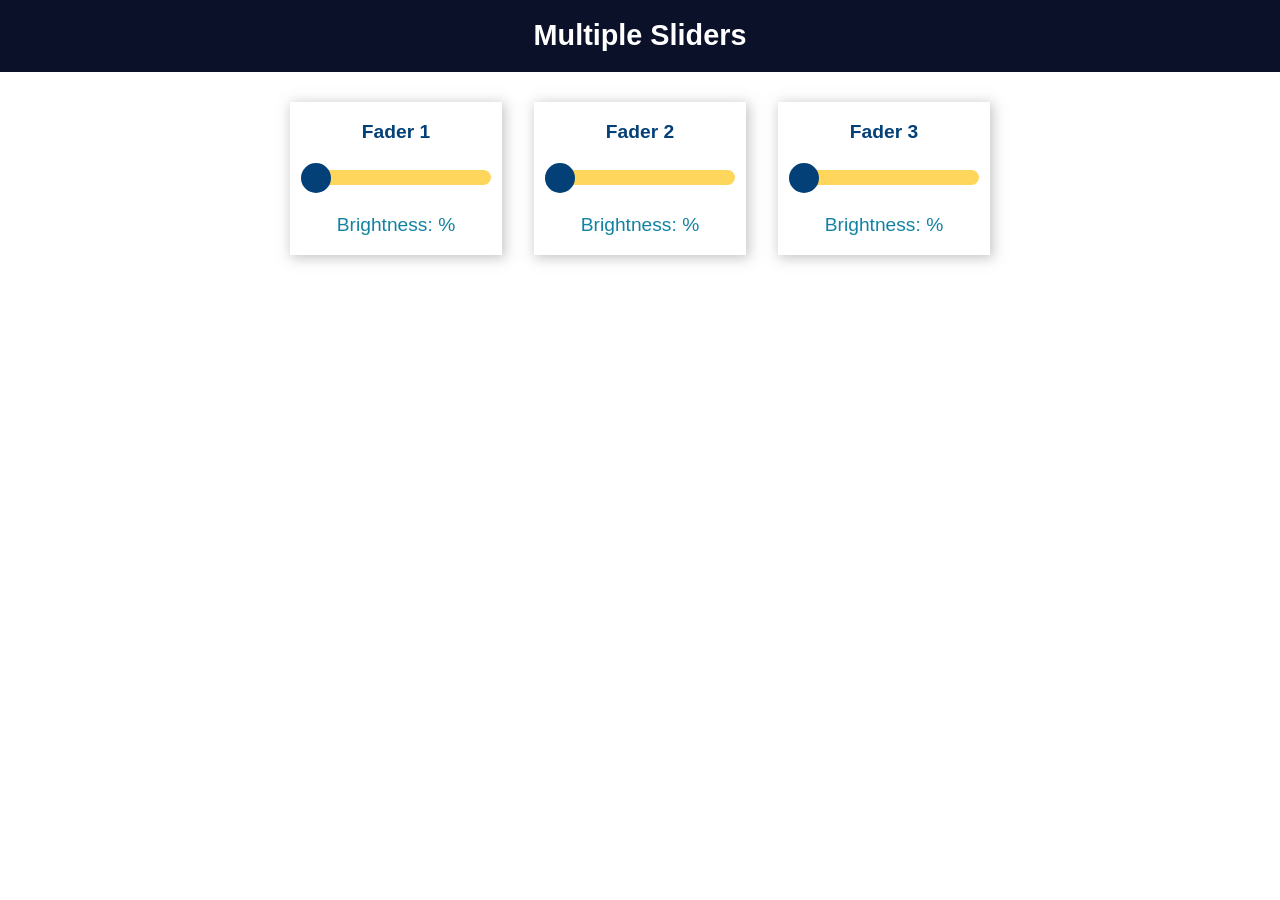
<file: LAB12/ESP_led_sliders/data/index.html>
<!-- Complete project details: https://randomnerdtutorials.com/esp8266-nodemcu-web-server-websocket-sliders/ -->

<!DOCTYPE html>
<html>
<head>
    <title>ESP IOT DASHBOARD</title>
    <meta name="viewport" content="width=device-width, initial-scale=1">
    <link rel="icon" type="image/png" href="favicon.png">
    <link rel="stylesheet" type="text/css" href="style.css">
</head>
<body>
    <div class="topnav">
        <h1>Multiple Sliders</h1>
    </div>
    <div class="content">
        <div class="card-grid">
            <div class="card">
                <p class="card-title">Fader 1</p>
                <p class="switch">
                    <input type="range" onchange="updateSliderPWM(this)" id="slider1" min="0" max="100" step="1" value ="0" class="slider">
                </p>
                <p class="state">Brightness: <span id="sliderValue1"></span> &percnt;</p>
            </div>
            <div class="card">
                <p class="card-title"> Fader 2</p>
                <p class="switch">
                    <input type="range" onchange="updateSliderPWM(this)" id="slider2" min="0" max="100" step="1" value ="0" class="slider">
                </p>
                <p class="state">Brightness: <span id="sliderValue2"></span> &percnt;</p>
            </div>
            <div class="card">
                <p class="card-title"> Fader 3</p>
                <p class="switch">
                    <input type="range" onchange="updateSliderPWM(this)" id="slider3" min="0" max="100" step="1" value ="0" class="slider">
                </p>
                <p class="state">Brightness: <span id="sliderValue3"></span> &percnt;</p>
            </div>
        </div>
    </div>
    <script src="script.js"></script>
</body>
</html>
</file>
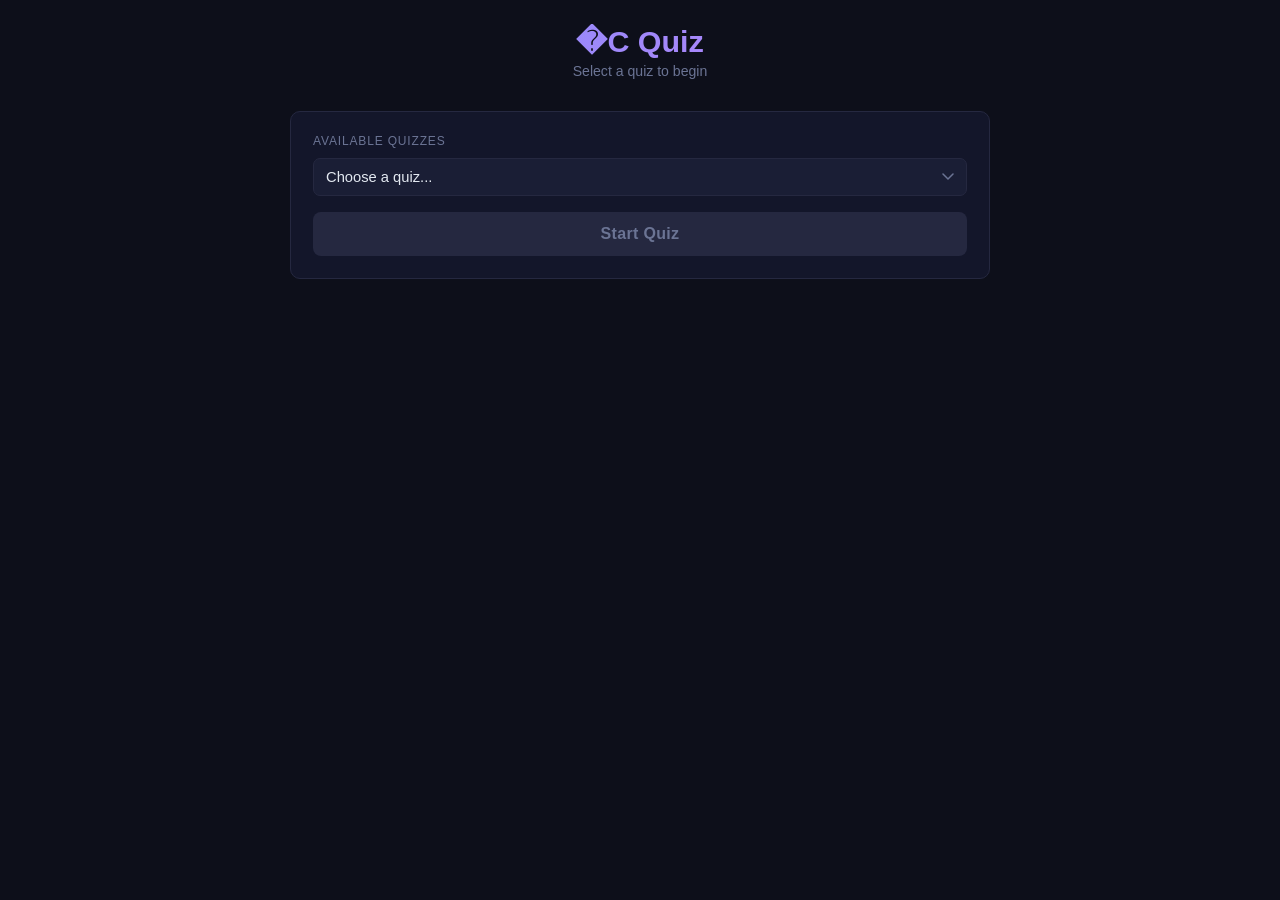
<file: test prep/preparation.html>
<!DOCTYPE html>
<html lang="en">
<head>
    <meta charset="UTF-8">
    <meta name="viewport" content="width=device-width, initial-scale=1.0">
    <title>μC Quiz</title>
    <style>
        :root {
            --bg: #0d0f1a;
            --surface: #13162a;
            --surface2: #1a1e35;
            --border: #252840;
            --text: #e2e8f0;
            --muted: #6b7494;
            --accent: #6366f1;
            --accent2: #818cf8;
            --green: #22c55e;
            --red: #ef4444;
            --green-bg: #052e16;
            --red-bg: #2d0808;
            --yellow: #f59e0b;
            --r: 10px;
        }
        * { box-sizing: border-box; margin: 0; padding: 0; }
        body {
            background: var(--bg);
            color: var(--text);
            font-family: -apple-system, BlinkMacSystemFont, 'Segoe UI', sans-serif;
            min-height: 100vh;
            display: flex;
            justify-content: center;
            padding: 24px 16px;
        }
        .wrap { width: 100%; max-width: 700px; }

        /* ── typography ── */
        h1 {
            font-size: 1.9rem;
            font-weight: 800;
            text-align: center;
            background: linear-gradient(135deg, var(--accent2), #c084fc);
            -webkit-background-clip: text;
            -webkit-text-fill-color: transparent;
            background-clip: text;
            margin-bottom: 4px;
        }
        .tagline { text-align: center; color: var(--muted); font-size: .88rem; margin-bottom: 32px; }

        /* ── card ── */
        .card {
            background: var(--surface);
            border: 1px solid var(--border);
            border-radius: var(--r);
            padding: 22px;
            margin-bottom: 14px;
        }
        .card-label {
            font-size: .75rem;
            text-transform: uppercase;
            letter-spacing: .07em;
            color: var(--muted);
            margin-bottom: 10px;
        }

        /* ── segment ── */
        .seg { display: flex; gap: 6px; }
        .seg-btn {
            flex: 1;
            padding: 9px 14px;
            border: 1px solid var(--border);
            border-radius: 7px;
            background: transparent;
            color: var(--muted);
            cursor: pointer;
            font-size: .88rem;
            transition: all .15s;
            text-align: center;
        }
        .seg-btn.on { background: var(--accent); border-color: var(--accent); color: #fff; font-weight: 600; }
        .seg-btn:hover:not(.on) { border-color: var(--accent2); color: var(--text); }

        /* ── select ── */
        select {
            width: 100%;
            padding: 10px 12px;
            background: var(--surface2);
            border: 1px solid var(--border);
            border-radius: 7px;
            color: var(--text);
            font-size: .92rem;
            cursor: pointer;
            appearance: none;
            background-image: url("data:image/svg+xml,%3Csvg xmlns='http://www.w3.org/2000/svg' width='12' height='8' viewBox='0 0 12 8'%3E%3Cpath d='M1 1l5 5 5-5' stroke='%236b7494' stroke-width='1.5' fill='none' stroke-linecap='round'/%3E%3C/svg%3E");
            background-repeat: no-repeat;
            background-position: right 12px center;
            padding-right: 32px;
        }
        select:focus { outline: none; border-color: var(--accent); }

        /* ── toggles ── */
        .toggle-row { display: flex; gap: 20px; flex-wrap: wrap; margin-top: 14px; }
        .tog {
            display: flex;
            align-items: center;
            gap: 8px;
            cursor: pointer;
            font-size: .88rem;
            color: var(--muted);
            user-select: none;
        }
        .tog input[type=checkbox] { display: none; }
        .tog-track {
            width: 36px; height: 20px;
            background: var(--border);
            border-radius: 10px;
            position: relative;
            transition: background .2s;
            flex-shrink: 0;
        }
        .tog-track::after {
            content: '';
            position: absolute;
            width: 14px; height: 14px;
            background: var(--muted);
            border-radius: 50%;
            top: 3px; left: 3px;
            transition: all .2s;
        }
        .tog input:checked + .tog-track { background: var(--accent); }
        .tog input:checked + .tog-track::after { left: 19px; background: #fff; }
        .tog:hover { color: var(--text); }

        /* ── primary btn ── */
        .btn {
            width: 100%;
            padding: 13px;
            background: var(--accent);
            border: none;
            border-radius: 8px;
            color: #fff;
            font-size: 1rem;
            font-weight: 700;
            cursor: pointer;
            letter-spacing: .02em;
            transition: background .15s, transform .1s;
            margin-top: 4px;
        }
        .btn:hover { background: var(--accent2); }
        .btn:active { transform: scale(.98); }
        .btn.secondary {
            background: transparent;
            border: 1px solid var(--accent);
            color: var(--accent);
        }
        .btn.secondary:hover { background: var(--accent); color: #fff; }
        .btn.ghost {
            background: var(--surface2);
            border: 1px solid var(--border);
            color: var(--text);
        }
        .btn.ghost:hover { border-color: var(--accent2); }
        .btn:disabled { background: var(--border); color: var(--muted); cursor: default; transform: none; }

        /* ── progress ── */
        .progress-header {
            display: flex;
            justify-content: space-between;
            align-items: center;
            margin-bottom: 8px;
        }
        .prog-text { font-size: .85rem; color: var(--muted); }
        .score-chip {
            background: var(--surface2);
            border: 1px solid var(--border);
            border-radius: 20px;
            padding: 3px 11px;
            font-size: .82rem;
            color: var(--muted);
        }
        .score-chip .hi { color: var(--green); font-weight: 700; }
        .prog-bar {
            height: 5px;
            background: var(--surface2);
            border-radius: 3px;
            margin-bottom: 22px;
            overflow: hidden;
        }
        .prog-fill {
            height: 100%;
            background: linear-gradient(90deg, var(--accent), var(--accent2));
            border-radius: 3px;
            transition: width .4s ease;
        }

        /* ── question ── */
        .q-meta { font-size: .78rem; color: var(--muted); margin-bottom: 8px; }
        .q-text {
            font-size: 1.05rem;
            font-weight: 600;
            line-height: 1.55;
            margin-bottom: 6px;
        }
        .q-hint {
            font-size: .8rem;
            color: var(--accent2);
            font-style: italic;
            margin-bottom: 16px;
        }

        /* ── options ── */
        .opts { display: flex; flex-direction: column; gap: 9px; margin-bottom: 18px; }
        .opt {
            display: flex;
            align-items: flex-start;
            gap: 10px;
            padding: 13px 15px;
            background: var(--surface2);
            border: 1.5px solid var(--border);
            border-radius: 8px;
            cursor: pointer;
            font-size: .92rem;
            line-height: 1.45;
            transition: all .15s;
            text-align: left;
            color: var(--text);
            width: 100%;
        }
        .opt:hover:not(:disabled) { border-color: var(--accent); background: #1c1f3a; }
        .opt.sel { border-color: var(--accent); background: #1c1f3a; }
        .opt.correct { border-color: var(--green); background: var(--green-bg); color: var(--green); }
        .opt.wrong { border-color: var(--red); background: var(--red-bg); color: #fca5a5; }
        .opt.missed { border-color: var(--yellow); background: #2d1f00; color: var(--yellow); }
        .opt:disabled { cursor: default; }
        .opt-key {
            flex-shrink: 0;
            font-size: .75rem;
            font-weight: 700;
            background: var(--border);
            color: var(--muted);
            border-radius: 5px;
            padding: 2px 6px;
            min-width: 22px;
            text-align: center;
            margin-top: 1px;
        }
        .opt.sel .opt-key { background: var(--accent); color: #fff; }
        .opt.correct .opt-key { background: var(--green); color: #fff; }
        .opt.wrong .opt-key { background: var(--red); color: #fff; }
        .opt.missed .opt-key { background: var(--yellow); color: #000; }

        /* ── feedback ── */
        .feedback {
            padding: 11px 15px;
            border-radius: 8px;
            font-size: .88rem;
            font-weight: 500;
            margin-bottom: 16px;
            display: none;
        }
        .feedback.show { display: block; }
        .feedback.ok { background: var(--green-bg); border: 1px solid var(--green); color: var(--green); }
        .feedback.bad { background: var(--red-bg); border: 1px solid var(--red); color: #fca5a5; }

        /* ── action row ── */
        .actions { display: flex; gap: 10px; }
        .actions .btn { margin-top: 0; }

        /* ── results ── */
        .result-hero { text-align: center; padding: 28px 20px; }
        .result-pct {
            font-size: 5rem;
            font-weight: 900;
            line-height: 1;
        }
        .result-pct.great { background: linear-gradient(135deg, var(--green), #86efac); -webkit-background-clip: text; -webkit-text-fill-color: transparent; background-clip: text; }
        .result-pct.ok { background: linear-gradient(135deg, var(--yellow), #fde68a); -webkit-background-clip: text; -webkit-text-fill-color: transparent; background-clip: text; }
        .result-pct.bad { background: linear-gradient(135deg, var(--red), #fca5a5); -webkit-background-clip: text; -webkit-text-fill-color: transparent; background-clip: text; }
        .result-sub { color: var(--muted); margin-top: 6px; font-size: .9rem; }
        .result-sub strong { color: var(--text); }

        .review-item {
            padding: 13px 15px;
            border-radius: 8px;
            border: 1px solid var(--border);
            font-size: .87rem;
            margin-bottom: 9px;
        }
        .review-item.ok { border-color: #166534; background: var(--green-bg); }
        .review-item.bad { border-color: #7f1d1d; background: var(--red-bg); }
        .review-q { font-weight: 600; margin-bottom: 5px; line-height: 1.4; }
        .review-detail { color: var(--muted); font-size: .82rem; line-height: 1.5; }
        .review-detail .correct-ans { color: var(--green); }
        .review-detail .wrong-ans { color: var(--red); text-decoration: line-through; }
        .result-actions { display: flex; flex-direction: column; gap: 8px; margin-top: 6px; }

        /* ── keyboard hint ── */
        .kbd-hints {
            text-align: center;
            color: var(--muted);
            font-size: .75rem;
            margin-top: 10px;
        }
        .kbd-hints kbd {
            background: var(--surface2);
            border: 1px solid var(--border);
            border-radius: 4px;
            padding: 1px 5px;
            font-size: .72rem;
            font-family: monospace;
        }

        /* ── stat pills ── */
        .stats-row { display: flex; gap: 10px; justify-content: center; margin: 16px 0; flex-wrap: wrap; }
        .stat-pill {
            padding: 6px 14px;
            border-radius: 20px;
            font-size: .82rem;
            font-weight: 600;
        }
        .stat-pill.g { background: var(--green-bg); border: 1px solid var(--green); color: var(--green); }
        .stat-pill.r { background: var(--red-bg); border: 1px solid var(--red); color: #fca5a5; }
        .stat-pill.t { background: var(--surface2); border: 1px solid var(--border); color: var(--muted); }

        /* ── raw mode study card ── */
        .study-info {
            font-size: .8rem;
            color: var(--muted);
            text-align: center;
            margin-bottom: 14px;
            padding: 8px;
            background: var(--surface2);
            border-radius: 7px;
            border: 1px solid var(--border);
        }

        /* ── divider ── */
        .divider { height: 1px; background: var(--border); margin: 14px 0; }

        /* ── quiz chips ── */
        .chip-grid { display: flex; flex-wrap: wrap; gap: 8px; margin-bottom: 4px; }
        .qchip {
            padding: 8px 12px;
            border: 1.5px solid var(--border);
            border-radius: 8px;
            background: transparent;
            color: var(--muted);
            cursor: pointer;
            font-size: .82rem;
            font-weight: 600;
            transition: all .15s;
            display: flex;
            flex-direction: column;
            align-items: center;
            gap: 3px;
            min-width: 62px;
        }
        .qchip:hover:not(.active) { border-color: var(--accent2); color: var(--text); }
        .qchip.active { border-color: var(--accent); background: #1c1f3a; color: var(--text); }
        .qchip.done-great { border-color: var(--green); }
        .qchip.done-great.active { background: #072015; }
        .qchip.done-ok { border-color: var(--yellow); }
        .qchip.done-ok.active { background: #1e1500; }
        .qchip.done-bad { border-color: var(--red); }
        .qchip.done-bad.active { background: #1e0808; }
        .qchip-label { font-size: .78rem; font-weight: 700; }
        .qchip-score { font-size: .68rem; color: var(--muted); }
        .qchip.done-great .qchip-score { color: var(--green); }
        .qchip.done-ok .qchip-score { color: var(--yellow); }
        .qchip.done-bad .qchip-score { color: #fca5a5; }
        .qchip-badge { font-size: .7rem; }
        .chip-reset {
            font-size: .7rem;
            color: var(--muted);
            line-height: 1;
            padding: 1px 3px;
            border-radius: 3px;
            margin-top: 1px;
        }
        .chip-reset:hover { color: var(--red); background: var(--red-bg); }
    </style>
</head>
<body>
<div class="wrap" id="app"></div>
<script>
const QUIZZES = [
  {
    "quiz": 2,
    "questions": [
      {
        "question": "For real time operation it is necessary to",
        "options": [
          "have a processor running as fast as possible at a high clock",
          "to have control over what tasks are running and to have short operations (RISC architecture)"
        ],
        "correct": ["to have control over what tasks are running and to have short operations (RISC architecture)"]
      },
      {
        "question": "The microcontroller stores the variables here:",
        "options": [
          "SRAM, this is fast but volatile (is lost when the power is turned off)",
          "Flash, it remains there even when the power is turned off"
        ],
        "correct": ["SRAM, this is fast but volatile (is lost when the power is turned off)"]
      },
      {
        "question": "A microcontroller controlling the airbag deployment in a car",
        "options": [
          "should have a short developement cycle with a fast mockup for the client",
          "should be operating in real time with no errors in operation"
        ],
        "correct": ["should be operating in real time with no errors in operation"]
      },
      {
        "question": "If I use a bootloader",
        "options": [
          "I lose a bit of flash space from the available program memory",
          "it will start the program written on the microcontroller every time the board is turned on"
        ],
        "correct": ["I lose a bit of flash space from the available program memory"]
      },
      {
        "question": "GPIO means:",
        "options": [
          "General Purpose Input and Output",
          "Generic Pin for In and Out operations"
        ],
        "correct": ["General Purpose Input and Output"]
      },
      {
        "question": "The Arduino concept is to",
        "options": [
          "have no peripheries and only connect what is needed as extra modularly with shields",
          "have all the peripherals the student might need ready and connected on the PCB"
        ],
        "correct": ["have no peripheries and only connect what is needed as extra modularly with shields"]
      },
      {
        "question": "The microcontroller stores the program here:",
        "options": [
          "SRAM, this is fast but volatile (is lost when the power is turned off)",
          "Flash, it remains there even when the power is turned off"
        ],
        "correct": ["Flash, it remains there even when the power is turned off"]
      },
      {
        "question": "General Purpose Computers",
        "options": [
          "were developed far after the microcontrollers were already in embedded systems everywhere",
          "were developed about the same time as the first microcontrollers"
        ],
        "correct": ["were developed about the same time as the first microcontrollers"]
      },
      {
        "question": "Far more of these are manufactured each year",
        "options": [
          "Microcontrollers",
          "General Purpose Computers"
        ],
        "correct": ["Microcontrollers"]
      },
      {
        "question": "Predictable latency means",
        "options": [
          "we know the delay accumulated already during the execution of the program",
          "we know the max clock cycles before something can get executed"
        ],
        "correct": ["we know the max clock cycles before something can get executed"]
      }
    ]
  },
  {
    "quiz": 3,
    "questions": [
      {
        "question": "Instead of pinMode(13,INPUT); I could have written",
        "options": [
          "pinMode(13,1);",
          "pinMode(13,0);"
        ],
        "correct": ["pinMode(13,0);"]
      },
      {
        "question": "The PORTB register:",
        "options": [
          "sets the direction of the individual PINs",
          "sets the value presented on the individual PINs"
        ],
        "correct": ["sets the value presented on the individual PINs"]
      },
      {
        "question": "When I connect a PIN through a switch to GND",
        "options": [
          "I can set the PIN to INPUT it will read coirrectly",
          "I have to set the PIN to INPUT_PULLUP to read coirrectly",
          "unless the switch is pushed there is no value presented to the PIN",
          "when I press it it is 0 when I do no press it is one"
        ],
        "correct": [
          "I have to set the PIN to INPUT_PULLUP to read coirrectly",
          "when I press it it is 0 when I do no press it is one"
        ]
      },
      {
        "question": "The inputs that Arduino UNO can use as an extrenal interrupt",
        "options": [
          "Digital Pins 2 and 3",
          "All digital pins"
        ],
        "correct": ["Digital Pins 2 and 3"]
      },
      {
        "question": "attachInterrupt(pin, ISR, mode), the ISR is:",
        "options": [
          "the name of the function it should jump to",
          "the interrupt vector that called this function"
        ],
        "correct": ["the name of the function it should jump to"]
      },
      {
        "question": "Instead of pinMode(13,OUTPUT); I could have written",
        "options": [
          "pinMode(13,1);",
          "pinMode(13,0);"
        ],
        "correct": ["pinMode(13,1);"]
      },
      {
        "question": "The DDR register:",
        "options": [
          "sets the direction of the individual PINs",
          "sets the value presented on the individual PINs"
        ],
        "correct": ["sets the direction of the individual PINs"]
      },
      {
        "question": "The inputs that Arduino UNO can sense on an extrenal interrupt",
        "options": [
          "HIGH, LOW, RISING, FALLING",
          "CHANGE, LOW, RISING, FALLING"
        ],
        "correct": ["CHANGE, LOW, RISING, FALLING"]
      },
      {
        "question": "ISR(vector): the vector means:",
        "options": [
          "the name of the function it should jump to",
          "the interrupt vector that called this function"
        ],
        "correct": ["the interrupt vector that called this function"]
      }
    ]
  },
  {
    "quiz": 4,
    "questions": [
      {
        "question": "I want to write 2 to the common anode LED 7 segment",
        "options": [
          "abcdefg. = 0b00100101",
          "abcdefg. = 0b11011010"
        ],
        "correct": ["abcdefg. = 0b00100101"]
      },
      {
        "question": "I want an event every 60 ms (16MHz, prescaler 8):",
        "options": [
          "number of steps is = 16,000,000/8/(1000/60)",
          "number of steps is = 16,000,000/8/60"
        ],
        "correct": ["number of steps is = 16,000,000/8/(1000/60)"]
      },
      {
        "question": "When an overflow event happens",
        "options": [
          "the flag is always set",
          "the interrupt always happens"
        ],
        "correct": ["the flag is always set"]
      },
      {
        "question": "I want the overflow to happen every 3035 steps",
        "options": [
          "TCNT1= 65535 - 62500;",
          "TCNT1= 62500;"
        ],
        "correct": ["TCNT1= 62500;"]
      },
      {
        "question": "The three events that can happen in a timer:",
        "options": [
          "Overflow, Reached 0, Reached TOP",
          "Overflow, Output Compare A, Output Compare B"
        ],
        "correct": ["Overflow, Output Compare A, Output Compare B"]
      },
      {
        "question": "I want to write 2 to the common cathode LED 7 segment",
        "options": [
          "abcdefg. = 0b00100101",
          "abcdefg. = 0b11011010"
        ],
        "correct": ["abcdefg. = 0b11011010"]
      },
      {
        "question": "An event to happen 6000 times/s (16MHz, prescaler 8):",
        "options": [
          "number of steps is = 16,000,000/8/(1000/60)",
          "number of steps is = 16,000,000/8/6000"
        ],
        "correct": ["number of steps is = 16,000,000/8/6000"]
      },
      {
        "question": "When an output compare event happens",
        "options": [
          "the flag is always set",
          "the interrupt always happens"
        ],
        "correct": ["the flag is always set"]
      },
      {
        "question": "I want the overflow to happen every 62500 steps",
        "options": [
          "TCNT1= 65535 - 62500;",
          "TCNT1= 62500;"
        ],
        "correct": ["TCNT1= 65535 - 62500;"]
      },
      {
        "question": "If an interrupt is called while inside an ISR() already",
        "options": [
          "the other interrupt will execute after this one is done",
          "the other interrupt will be lost it will not get called"
        ],
        "correct": ["the other interrupt will be lost it will not get called"]
      }
    ]
  },
  {
    "quiz": 5,
    "questions": [
      {
        "question": "Fast PWM mode counting",
        "options": [
          "Fast PWM counts from 0 to OCR then resets",
          "Fast PWM counts from 0 to OVF like Normal mode"
        ],
        "correct": ["Fast PWM counts from 0 to OVF like Normal mode"]
      },
      {
        "question": "I want to always count to max but have two iterrupts at a two different values:",
        "options": [
          "this is possible as there are two different OCR interrupts",
          "this is not possible there is only one OCR interrupt"
        ],
        "correct": ["this is possible as there are two different OCR interrupts"]
      },
      {
        "question": "When COM0A0..1 bit are set to clear",
        "options": [
          "OCR event clears, TOV event sets",
          "OCR event sets, TOV event clears"
        ],
        "correct": ["OCR event clears, TOV event sets"]
      },
      {
        "question": "Timer1 Capture event",
        "options": [
          "happens repeatedly when the timer reaches some value",
          "happens when some output pins show a change"
        ],
        "correct": ["happens when some output pins show a change"]
      },
      {
        "question": "CTC mode counting:",
        "options": [
          "CTC counts from 0 to OCR then resets",
          "CTC counts from OCR to OVF"
        ],
        "correct": ["CTC counts from 0 to OCR then resets"]
      },
      {
        "question": "I want to always count to max but have an iterrupt at a different value:",
        "options": [
          "this is possible with the OCR interrupt",
          "this is not possible OVF is at the max"
        ],
        "correct": ["this is possible with the OCR interrupt"]
      },
      {
        "question": "COM0A0..1 bit set",
        "options": [
          "what happens with the OCR output at compare (set, clear or toggle)",
          "which PIN is the OCR pin"
        ],
        "correct": ["what happens with the OCR output at compare (set, clear or toggle)"]
      },
      {
        "question": "FOC0A, FOC0B bits",
        "options": [
          "force an OCR event from software",
          "are flags set when OCR happens"
        ],
        "correct": ["force an OCR event from software"]
      },
      {
        "question": "Nobel Prize in Physics in 2014 was given for",
        "options": [
          "green LEDs",
          "red LEDs",
          "blue LEDs"
        ],
        "correct": ["blue LEDs"]
      }
    ]
  },
  {
    "quiz": 6,
    "questions": [
      {
        "question": "IR light:",
        "options": [
          "has shorter wavelength compared to visible light",
          "has lower frequency compared to visible light",
          "has longer wavelength compared to visible light",
          "has higher frequency compared to visible light"
        ],
        "correct": [
          "has longer wavelength compared to visible light",
          "has lower frequency compared to visible light"
        ]
      },
      {
        "question": "Modulated IR light: the signal that modulates",
        "options": [
          "changes the amplitude of the carrier (to 0 or 1)",
          "changes the frequency of the carrier like in FM radio"
        ],
        "correct": ["changes the amplitude of the carrier (to 0 or 1)"]
      },
      {
        "question": "RC5 protocol",
        "options": [
          "has the same length of pulses for 0 and 1",
          "has much longer dark pulse for 1 compared to 0"
        ],
        "correct": ["has the same length of pulses for 0 and 1"]
      },
      {
        "question": "UART is",
        "options": [
          "synchron and asymmetric",
          "asynchron and symmetric"
        ],
        "correct": ["asynchron and symmetric"]
      },
      {
        "question": "The three errors in UART are:",
        "options": [
          "RXC, TXC and UDRE",
          "DOR, FE, PE"
        ],
        "correct": ["DOR, FE, PE"]
      },
      {
        "question": "Modulated signals:",
        "options": [
          "have a fast carrier component that is modulated by the slow signal component",
          "have a slow carrier component that is modulated by the fast signal component"
        ],
        "correct": ["have a fast carrier component that is modulated by the slow signal component"]
      },
      {
        "question": "IR communication",
        "options": [
          "encodes the 0s and 1s in the frequency of the IR light",
          "encodes the 0s and 1s in the timing of the light and dark pulses"
        ],
        "correct": ["encodes the 0s and 1s in the timing of the light and dark pulses"]
      },
      {
        "question": "The three events in UART are:",
        "options": [
          "RXC, TXC and UDRE",
          "DOR, FE, PE"
        ],
        "correct": ["RXC, TXC and UDRE"]
      }
    ]
  },
  {
    "quiz": 7,
    "questions": [
      {
        "question": "1W is a protocol that is:",
        "options": [
          "asynchron and symmetric",
          "asynchron and asymmetric",
          "synchron and asymmetric"
        ],
        "correct": ["asynchron and asymmetric"]
      },
      {
        "question": "1W ROM address",
        "options": [
          "is a 7 bit code allowing for a maximum of 127 units on the line",
          "is a 64 bit unique code written into the device at the factory"
        ],
        "correct": ["is a 64 bit unique code written into the device at the factory"]
      },
      {
        "question": "1W communication",
        "options": [
          "always has 3 steps, reset, rom, ram - and none can be skipped",
          "after addressing it no longer needs the reset and the rom command"
        ],
        "correct": ["always has 3 steps, reset, rom, ram - and none can be skipped"]
      },
      {
        "question": "For 1W devices it is assumed",
        "options": [
          "that the Master has the more precise clock",
          "that the Slave has the more precise clock"
        ],
        "correct": ["that the Master has the more precise clock"]
      },
      {
        "question": "Search ROM needs",
        "options": [
          "64x2 read slots and 64 write slots",
          "to go through all possible addresses with brute force"
        ],
        "correct": ["64x2 read slots and 64 write slots"]
      },
      {
        "question": "!W data transmission happens in time slots",
        "options": [
          "always defined by the Master",
          "defined by the sender which is either the Master or teh slave"
        ],
        "correct": ["always defined by the Master"]
      },
      {
        "question": "Error checking in 1W is done",
        "options": [
          "by repeating the sent information with bits reversed",
          "by sending a CRC - a remainder of a polynomial division"
        ],
        "correct": ["by sending a CRC - a remainder of a polynomial division"]
      }
    ]
  },
  {
    "quiz": 8,
    "questions": [
      {
        "question": "TWI (I2C) is a protocol that is:",
        "options": [
          "synchron and asymmetric",
          "asynchron and asymmetric"
        ],
        "correct": ["synchron and asymmetric"]
      },
      {
        "question": "SLA address",
        "options": [
          "is a 7 bit code allowing for a maximum of 127 units on the line",
          "is a 64 bit unique code written into the device at the factory"
        ],
        "correct": ["is a 7 bit code allowing for a maximum of 127 units on the line"]
      },
      {
        "question": "SLA data transmission can happen",
        "options": [
          "from Master to Slave if it is a SLA+W",
          "only from Slave to Master",
          "from Slave to Master if it is a SLA+R",
          "only from Master to Slave"
        ],
        "correct": [
          "from Master to Slave if it is a SLA+W",
          "from Slave to Master if it is a SLA+R"
        ]
      },
      {
        "question": "If a TWI slave device needs to tell the Master an event happened",
        "options": [
          "it can initialize a transmission on the I2C bus",
          "it needs to have a separate PIN to tell the Master to ask about it"
        ],
        "correct": ["it needs to have a separate PIN to tell the Master to ask about it"]
      },
      {
        "question": "The ACK bit is",
        "options": [
          "always sent by the Master",
          "always sent by the receiver, this can be the Master or the Slave"
        ],
        "correct": ["always sent by the receiver, this can be the Master or the Slave"]
      },
      {
        "question": "A TWI device can",
        "options": [
          "initialize a transmission to the Master if an event happened",
          "only tell the Master the transmission is too fast by stretching the clock"
        ],
        "correct": ["only tell the Master the transmission is too fast by stretching the clock"]
      },
      {
        "question": "Error checking in TWI (I2C) is done",
        "options": [
          "by repeating the sent information with bits reversed",
          "by sending an ACK bit after transmission received"
        ],
        "correct": ["by sending an ACK bit after transmission received"]
      }
    ]
  },
  {
    "quiz": 9,
    "questions": [
      {
        "question": "SPI is a protocol that is:",
        "options": [
          "synchron and asymmetric",
          "asynchron and asymmetric"
        ],
        "correct": ["synchron and asymmetric"]
      },
      {
        "question": "SPI address",
        "options": [
          "is a 7 bit code allowing for a maximum of 127 units on the line",
          "is a 64 bit unique code written into the device at the factory",
          "there is no SPI address"
        ],
        "correct": ["there is no SPI address"]
      },
      {
        "question": "SPI data is stable",
        "options": [
          "when the CLK is LOW",
          "when the CLK is HIGH",
          "on one of the clock edges the other being the setup"
        ],
        "correct": ["on one of the clock edges the other being the setup"]
      },
      {
        "question": "An SPI device can",
        "options": [
          "tell the Master the transmission is too fast by stretching the clock",
          "initialize a transmission to the Master if an event happened",
          "not initialize any communication on the SPI lines"
        ],
        "correct": ["not initialize any communication on the SPI lines"]
      },
      {
        "question": "Error checking in SPI is done",
        "options": [
          "by repeating the sent information with bits reversed",
          "there is no mandatoy error checking in SPI",
          "by sending an ACK bit after transmission received"
        ],
        "correct": ["there is no mandatoy error checking in SPI"]
      }
    ]
  },
  {
    "quiz": 10,
    "questions": [
      {
        "question": "A usual speed that is used for sampling sound is:",
        "options": [
          "15 kSPS",
          "44.1 kSPS"
        ],
        "correct": ["44.1 kSPS"]
      },
      {
        "question": "analogWrite() on an Arduino UNO",
        "options": [
          "creates a PWM signal at that output",
          "creates a true analog signal at that output"
        ],
        "correct": ["creates a PWM signal at that output"]
      },
      {
        "question": "I am converting a 3.3V analog signal on 10 bits, LSB is",
        "options": [
          "3.3 V / 10",
          "3.3 V / 1023"
        ],
        "correct": ["3.3 V / 1023"]
      },
      {
        "question": "What resolution gives a good quality sound",
        "options": [
          "8 bits",
          "16 bits"
        ],
        "correct": ["16 bits"]
      },
      {
        "question": "Why is a MUX built in to an ADC",
        "options": [
          "So it would amplify the signal before converting",
          "So it would seelct the signal - one from multiple inputs before converting"
        ],
        "correct": ["So it would seelct the signal - one from multiple inputs before converting"]
      },
      {
        "question": "Studio good quality sample speed for sampling sound is:",
        "options": [
          "48 kSPS",
          "192 kSPS"
        ],
        "correct": ["192 kSPS"]
      },
      {
        "question": "analogWrite() on an Arduino DUE",
        "options": [
          "creates a PWM signal at that output",
          "creates a true analog signal at that output"
        ],
        "correct": ["creates a true analog signal at that output"]
      },
      {
        "question": "I am converting a 5V analog signal on 12 bits, LSB is",
        "options": [
          "3.3 V / 12",
          "3.3 V / 4095"
        ],
        "correct": ["3.3 V / 4095"]
      },
      {
        "question": "What resolution gives true color",
        "options": [
          "3x8 bits so 24 bits",
          "8 bits"
        ],
        "correct": ["3x8 bits so 24 bits"]
      },
      {
        "question": "Why is a PGA built in to an ADC",
        "options": [
          "So it would amplify the signal before converting",
          "So it would seelct the signal - one from multiple inputs before converting"
        ],
        "correct": ["So it would amplify the signal before converting"]
      }
    ]
  },
  {
    "quiz": 11,
    "questions": [
      {
        "question": "A Brushless Motor:",
        "options": [
          "loses speed do to the friction that needs to be present at the contacts",
          "does not create so much electromagnetic noise as a brushed motor",
          "is easier to cool as the coils are in the stator",
          "is easier to drive as it needs only a power voltage"
        ],
        "correct": [
          "does not create so much electromagnetic noise as a brushed motor",
          "is easier to cool as the coils are in the stator"
        ]
      },
      {
        "question": "A Brushed Motor:",
        "options": [
          "loses speed do to the friction that needs to be present at the contacts",
          "does not create so much electromagnetic noise as a brushless motor",
          "is easier to cool as the coils are in the stator",
          "is easier to drive as it needs only a power voltage"
        ],
        "correct": [
          "loses speed do to the friction that needs to be present at the contacts",
          "is easier to drive as it needs only a power voltage"
        ]
      },
      {
        "question": "In a motor driving circuit the diode is present",
        "options": [
          "to short the voltage appearing when the motor is turned off",
          "to rectify the voltage for the motor"
        ],
        "correct": ["to short the voltage appearing when the motor is turned off"]
      },
      {
        "question": "For a servo motor the PWM duty cycle sets",
        "options": [
          "the speed at which it is rotating",
          "the angle of the rotating shaft"
        ],
        "correct": ["the angle of the rotating shaft"]
      },
      {
        "question": "The PWM frequency is set",
        "options": [
          "as high as possible",
          "as high as the inertia of the driven system demands it to be"
        ],
        "correct": ["as high as the inertia of the driven system demands it to be"]
      },
      {
        "question": "We do not power motors from GPIO directly because",
        "options": [
          "the GPIO pin cannot give high enough voltage",
          "the GPIO pin cannot give high enough amps"
        ],
        "correct": ["the GPIO pin cannot give high enough amps"]
      },
      {
        "question": "For a DC motor the PWM duty cycle sets",
        "options": [
          "the speed at which it is rotating",
          "the angle of the rotating shaft"
        ],
        "correct": ["the speed at which it is rotating"]
      },
      {
        "question": "In PID control our input is proportional (integral of, derivative of)",
        "options": [
          "the quantity we want to set",
          "the error - the distance between the value we want to set and where it is now"
        ],
        "correct": ["the error - the distance between the value we want to set and where it is now"]
      }
    ]
  },
  {
    "quiz": 12,
    "questions": [
      {
        "question": "A Node MCU ADC:",
        "options": [
          "is limited to 0..1V but can be extended to 0...3.3V with resistors",
          "has a single PIN and if we need to do multiplexing we need an external chip",
          "has multiple PINs as inputs that a multiplexer can choose from"
        ],
        "correct": [
          "is limited to 0..1V but can be extended to 0...3.3V with resistors",
          "has a single PIN and if we need to do multiplexing we need an external chip"
        ]
      },
      {
        "question": "A Node MCU ADC (ESP8266)",
        "options": [
          "is less noisy than the Arduino ADC because the chip is faster",
          "is more noisy than the Arduino ADC because the wifi is there",
          "is the same resolution, 10 bits like the Arduino ADC",
          "is higher resolution than the Arduino ADC"
        ],
        "correct": [
          "is more noisy than the Arduino ADC because the wifi is there",
          "is the same resolution, 10 bits like the Arduino ADC"
        ]
      },
      {
        "question": "Timing things on a Node MCU",
        "options": [
          "is done with delay() functions even if the delay is long",
          "is better done with milis() to not block the main loop"
        ],
        "correct": ["is better done with milis() to not block the main loop"]
      },
      {
        "question": "The Node MCU",
        "options": [
          "has two sleep modes, active and deep sleep",
          "has four sleep modes, active, modem-sleep, light sleep and deep sleep",
          "needs to be awaken by an outside signal once it goes into sleep mode",
          "can wake itself up with a PIN change that resets the whole system"
        ],
        "correct": [
          "has four sleep modes, active, modem-sleep, light sleep and deep sleep",
          "can wake itself up with a PIN change that resets the whole system"
        ]
      },
      {
        "question": "MQTT",
        "options": [
          "requires nodes to stay online",
          "can deal with unreliability even with a node falling off the network (last will and testament)",
          "relies on persistent connections",
          "does not even need the sender and receiver to be online at the same time"
        ],
        "correct": [
          "can deal with unreliability even with a node falling off the network (last will and testament)",
          "does not even need the sender and receiver to be online at the same time"
        ]
      },
      {
        "question": "For a Node MCU",
        "options": [
          "if is ok if the main thread is not doing anything for a long while",
          "it is important the main loop does not stay idle for long and does not trigger watchdog reset"
        ],
        "correct": ["it is important the main loop does not stay idle for long and does not trigger watchdog reset"]
      }
    ]
  }
]
;

let currentQuiz = null;
let currentQIndex = 0;
let score = 0;
let userAnswers = [];

const app = document.getElementById('app');

function renderMenu() {
    app.innerHTML = `
        <h1>�C Quiz</h1>
        <div class="tagline">Select a quiz to begin</div>
        <div class="card">
            <div class="card-label">Available Quizzes</div>
            <select id="quiz-select">
                <option value="" disabled selected>Choose a quiz...</option>
                ${QUIZZES.map((q, i) => `<option value="${i}">Quiz ${q.quiz}</option>`).join('')}
            </select>
            <button class="btn" id="start-btn" style="margin-top: 16px;" disabled>Start Quiz</button>
        </div>
    `;
    const sel = document.getElementById('quiz-select');
    const startBtn = document.getElementById('start-btn');
    sel.addEventListener('change', () => {
        startBtn.disabled = false;
    });
    startBtn.addEventListener('click', () => {
        const idx = sel.value;
        if (idx !== '') {
            startQuiz(QUIZZES[idx]);
        }
    });
}

function startQuiz(quiz) {
    currentQuiz = quiz;
    currentQIndex = 0;
    score = 0;
    userAnswers = [];
    renderQuestion();
}

function renderQuestion() {
    if (currentQIndex >= currentQuiz.questions.length) {
        renderResults();
        return;
    }

    const q = currentQuiz.questions[currentQIndex];
    const total = currentQuiz.questions.length;
    const progressPct = (currentQIndex / total) * 100;
    
    const isMulti = q.correct.length > 1;
    let selected = new Set();
    let submitted = false;

    app.innerHTML = `
        <div class="progress-header">
            <div class="prog-text">Question ${currentQIndex + 1} of ${total}</div>
            <div class="score-chip">Score: <span class="hi">${score}</span></div>
        </div>
        <div class="prog-bar">
            <div class="prog-fill" style="width: ${progressPct}%"></div>
        </div>
        <div class="card">
            <div class="q-meta">Quiz ${currentQuiz.quiz}</div>
            <div class="q-text">${q.question}</div>
            ${isMulti ? `<div class="q-hint">Select all that apply (${q.correct.length} correct options)</div>` : ''}
            <div class="opts" id="opts">
                ${q.options.map((opt, i) => `
                    <button class="opt" data-idx="${i}">
                        <div class="opt-key">${String.fromCharCode(65 + i)}</div>
                        ${opt}
                    </button>
                `).join('')}
            </div>
            <div class="feedback" id="feedback"></div>
        </div>
        <div class="actions">
            <button class="btn" id="submit-btn" disabled>${isMulti ? 'Submit' : 'Next'}</button>
        </div>
    `;

    const optBtns = document.querySelectorAll('.opt');
    const submitBtn = document.getElementById('submit-btn');
    const feedback = document.getElementById('feedback');

    optBtns.forEach(btn => {
        btn.addEventListener('click', () => {
            if (submitted) return;
            const idx = parseInt(btn.dataset.idx);
            
            if (isMulti) {
                if (selected.has(idx)) {
                    selected.delete(idx);
                    btn.classList.remove('sel');
                } else {
                    selected.add(idx);
                    btn.classList.add('sel');
                }
                submitBtn.disabled = selected.size === 0;
            } else {
                selected.clear();
                selected.add(idx);
                optBtns.forEach(b => b.classList.remove('sel'));
                btn.classList.add('sel');
                submitBtn.disabled = false;
            }
        });
    });

    submitBtn.addEventListener('click', () => {
        if (!submitted) {
            handleSubmit();
        } else {
            currentQIndex++;
            renderQuestion();
        }
    });

    function handleSubmit() {
        submitted = true;
        
        let isCorrect = false;
        const selectedOpts = Array.from(selected).map(idx => q.options[idx]);
        
        if (selectedOpts.length === q.correct.length && selectedOpts.every(val => q.correct.includes(val))) {
            isCorrect = true;
            score++;
        }

        userAnswers.push({
            q: q,
            selected: selectedOpts,
            isCorrect: isCorrect
        });

        optBtns.forEach(btn => {
            const idx = parseInt(btn.dataset.idx);
            const optText = q.options[idx];
            const isSel = selected.has(idx);
            const isActualCorrect = q.correct.includes(optText);

            if (isActualCorrect) {
                btn.classList.add('correct');
            } else if (isSel && !isActualCorrect) {
                btn.classList.add('wrong');
            }
        });

        feedback.className = `feedback show ${isCorrect ? 'ok' : 'bad'}`;
        feedback.innerText = isCorrect ? 'Correct!' : 'Incorrect.';
        
        submitBtn.innerText = 'Next Question';
        submitBtn.disabled = false;
    }
}

function renderResults() {
    const total = currentQuiz.questions.length;
    const pct = Math.round((score / total) * 100);
    const pctClass = pct >= 80 ? 'great' : pct >= 50 ? 'ok' : 'bad';

    app.innerHTML = `
        <div class="result-hero">
            <div class="result-pct ${pctClass}">${pct}%</div>
            <div class="result-sub">You scored <strong>${score}</strong> out of <strong>${total}</strong></div>
        </div>
        
        <div class="stats-row">
            <div class="stat-pill g">${score} Correct</div>
            <div class="stat-pill r">${total - score} Wrong</div>
        </div>

        <div class="divider"></div>

        <div>
            ${userAnswers.map((ans, i) => `
                <div class="review-item ${ans.isCorrect ? 'ok' : 'bad'}">
                    <div class="review-q">${i + 1}. ${ans.q.question}</div>
                    <div class="review-detail">
                        ${!ans.isCorrect ? `
                            <div><span class="wrong-ans">Your answer: ${ans.selected.length ? ans.selected.join(', ') : 'None'}</span></div>
                        ` : ''}
                        <div><span class="correct-ans">Correct answer: ${ans.q.correct.join(', ')}</span></div>
                    </div>
                </div>
            `).join('')}
        </div>
        
        <div class="actions" style="margin-top: 20px;">
            <button class="btn" id="home-btn">Back to Quizzes</button>
        </div>
    `;

    document.getElementById('home-btn').addEventListener('click', renderMenu);
}

renderMenu();
</script>
</body>
</html>
</file>
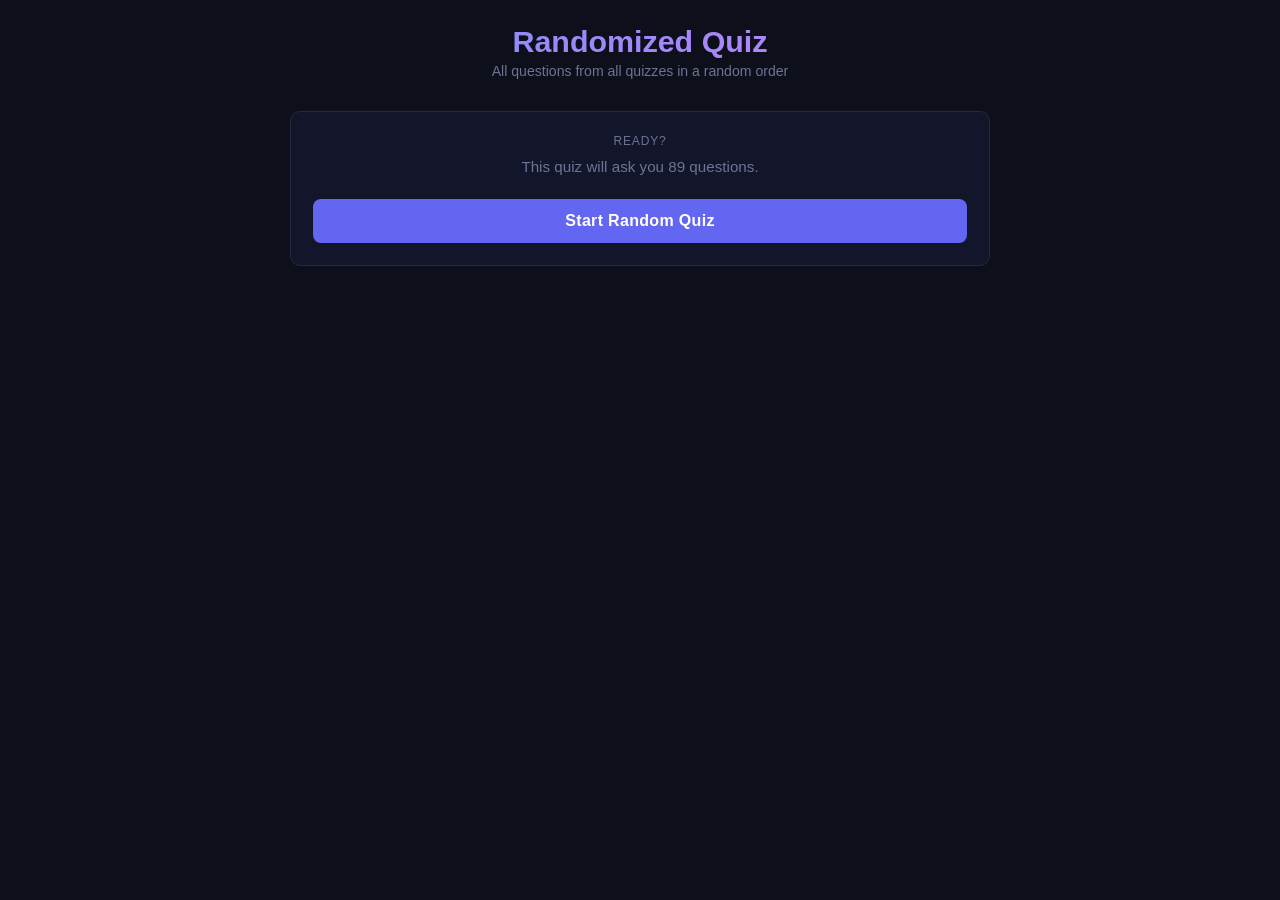
<file: test prep/random_quiz.html>
<!DOCTYPE html>
<html lang="en">
<head>
    <meta charset="UTF-8">
    <meta name="viewport" content="width=device-width, initial-scale=1.0">
    <title>μC Quiz</title>
    <style>
        :root {
            --bg: #0d0f1a;
            --surface: #13162a;
            --surface2: #1a1e35;
            --border: #252840;
            --text: #e2e8f0;
            --muted: #6b7494;
            --accent: #6366f1;
            --accent2: #818cf8;
            --green: #22c55e;
            --red: #ef4444;
            --green-bg: #052e16;
            --red-bg: #2d0808;
            --yellow: #f59e0b;
            --r: 10px;
        }
        * { box-sizing: border-box; margin: 0; padding: 0; }
        body {
            background: var(--bg);
            color: var(--text);
            font-family: -apple-system, BlinkMacSystemFont, 'Segoe UI', sans-serif;
            min-height: 100vh;
            display: flex;
            justify-content: center;
            padding: 24px 16px;
        }
        .wrap { width: 100%; max-width: 700px; }

        /* ── typography ── */
        h1 {
            font-size: 1.9rem;
            font-weight: 800;
            text-align: center;
            background: linear-gradient(135deg, var(--accent2), #c084fc);
            -webkit-background-clip: text;
            -webkit-text-fill-color: transparent;
            background-clip: text;
            margin-bottom: 4px;
        }
        .tagline { text-align: center; color: var(--muted); font-size: .88rem; margin-bottom: 32px; }

        /* ── card ── */
        .card {
            background: var(--surface);
            border: 1px solid var(--border);
            border-radius: var(--r);
            padding: 22px;
            margin-bottom: 14px;
        }
        .card-label {
            font-size: .75rem;
            text-transform: uppercase;
            letter-spacing: .07em;
            color: var(--muted);
            margin-bottom: 10px;
        }

        /* ── segment ── */
        .seg { display: flex; gap: 6px; }
        .seg-btn {
            flex: 1;
            padding: 9px 14px;
            border: 1px solid var(--border);
            border-radius: 7px;
            background: transparent;
            color: var(--muted);
            cursor: pointer;
            font-size: .88rem;
            transition: all .15s;
            text-align: center;
        }
        .seg-btn.on { background: var(--accent); border-color: var(--accent); color: #fff; font-weight: 600; }
        .seg-btn:hover:not(.on) { border-color: var(--accent2); color: var(--text); }

        /* ── select ── */
        select {
            width: 100%;
            padding: 10px 12px;
            background: var(--surface2);
            border: 1px solid var(--border);
            border-radius: 7px;
            color: var(--text);
            font-size: .92rem;
            cursor: pointer;
            appearance: none;
            background-image: url("data:image/svg+xml,%3Csvg xmlns='http://www.w3.org/2000/svg' width='12' height='8' viewBox='0 0 12 8'%3E%3Cpath d='M1 1l5 5 5-5' stroke='%236b7494' stroke-width='1.5' fill='none' stroke-linecap='round'/%3E%3C/svg%3E");
            background-repeat: no-repeat;
            background-position: right 12px center;
            padding-right: 32px;
        }
        select:focus { outline: none; border-color: var(--accent); }

        /* ── toggles ── */
        .toggle-row { display: flex; gap: 20px; flex-wrap: wrap; margin-top: 14px; }
        .tog {
            display: flex;
            align-items: center;
            gap: 8px;
            cursor: pointer;
            font-size: .88rem;
            color: var(--muted);
            user-select: none;
        }
        .tog input[type=checkbox] { display: none; }
        .tog-track {
            width: 36px; height: 20px;
            background: var(--border);
            border-radius: 10px;
            position: relative;
            transition: background .2s;
            flex-shrink: 0;
        }
        .tog-track::after {
            content: '';
            position: absolute;
            width: 14px; height: 14px;
            background: var(--muted);
            border-radius: 50%;
            top: 3px; left: 3px;
            transition: all .2s;
        }
        .tog input:checked + .tog-track { background: var(--accent); }
        .tog input:checked + .tog-track::after { left: 19px; background: #fff; }
        .tog:hover { color: var(--text); }

        /* ── primary btn ── */
        .btn {
            width: 100%;
            padding: 13px;
            background: var(--accent);
            border: none;
            border-radius: 8px;
            color: #fff;
            font-size: 1rem;
            font-weight: 700;
            cursor: pointer;
            letter-spacing: .02em;
            transition: background .15s, transform .1s;
            margin-top: 4px;
        }
        .btn:hover { background: var(--accent2); }
        .btn:active { transform: scale(.98); }
        .btn.secondary {
            background: transparent;
            border: 1px solid var(--accent);
            color: var(--accent);
        }
        .btn.secondary:hover { background: var(--accent); color: #fff; }
        .btn.ghost {
            background: var(--surface2);
            border: 1px solid var(--border);
            color: var(--text);
        }
        .btn.ghost:hover { border-color: var(--accent2); }
        .btn:disabled { background: var(--border); color: var(--muted); cursor: default; transform: none; }

        /* ── progress ── */
        .progress-header {
            display: flex;
            justify-content: space-between;
            align-items: center;
            margin-bottom: 8px;
        }
        .prog-text { font-size: .85rem; color: var(--muted); }
        .score-chip {
            background: var(--surface2);
            border: 1px solid var(--border);
            border-radius: 20px;
            padding: 3px 11px;
            font-size: .82rem;
            color: var(--muted);
        }
        .score-chip .hi { color: var(--green); font-weight: 700; }
        .prog-bar {
            height: 5px;
            background: var(--surface2);
            border-radius: 3px;
            margin-bottom: 22px;
            overflow: hidden;
        }
        .prog-fill {
            height: 100%;
            background: linear-gradient(90deg, var(--accent), var(--accent2));
            border-radius: 3px;
            transition: width .4s ease;
        }

        /* ── question ── */
        .q-meta { font-size: .78rem; color: var(--muted); margin-bottom: 8px; }
        .q-text {
            font-size: 1.05rem;
            font-weight: 600;
            line-height: 1.55;
            margin-bottom: 6px;
        }
        .q-hint {
            font-size: .8rem;
            color: var(--accent2);
            font-style: italic;
            margin-bottom: 16px;
        }

        /* ── options ── */
        .opts { display: flex; flex-direction: column; gap: 9px; margin-bottom: 18px; }
        .opt {
            display: flex;
            align-items: flex-start;
            gap: 10px;
            padding: 13px 15px;
            background: var(--surface2);
            border: 1.5px solid var(--border);
            border-radius: 8px;
            cursor: pointer;
            font-size: .92rem;
            line-height: 1.45;
            transition: all .15s;
            text-align: left;
            color: var(--text);
            width: 100%;
        }
        .opt:hover:not(:disabled) { border-color: var(--accent); background: #1c1f3a; }
        .opt.sel { border-color: var(--accent); background: #1c1f3a; }
        .opt.correct { border-color: var(--green); background: var(--green-bg); color: var(--green); }
        .opt.wrong { border-color: var(--red); background: var(--red-bg); color: #fca5a5; }
        .opt.missed { border-color: var(--yellow); background: #2d1f00; color: var(--yellow); }
        .opt:disabled { cursor: default; }
        .opt-key {
            flex-shrink: 0;
            font-size: .75rem;
            font-weight: 700;
            background: var(--border);
            color: var(--muted);
            border-radius: 5px;
            padding: 2px 6px;
            min-width: 22px;
            text-align: center;
            margin-top: 1px;
        }
        .opt.sel .opt-key { background: var(--accent); color: #fff; }
        .opt.correct .opt-key { background: var(--green); color: #fff; }
        .opt.wrong .opt-key { background: var(--red); color: #fff; }
        .opt.missed .opt-key { background: var(--yellow); color: #000; }

        /* ── feedback ── */
        .feedback {
            padding: 11px 15px;
            border-radius: 8px;
            font-size: .88rem;
            font-weight: 500;
            margin-bottom: 16px;
            display: none;
        }
        .feedback.show { display: block; }
        .feedback.ok { background: var(--green-bg); border: 1px solid var(--green); color: var(--green); }
        .feedback.bad { background: var(--red-bg); border: 1px solid var(--red); color: #fca5a5; }

        /* ── action row ── */
        .actions { display: flex; gap: 10px; }
        .actions .btn { margin-top: 0; }

        /* ── results ── */
        .result-hero { text-align: center; padding: 28px 20px; }
        .result-pct {
            font-size: 5rem;
            font-weight: 900;
            line-height: 1;
        }
        .result-pct.great { background: linear-gradient(135deg, var(--green), #86efac); -webkit-background-clip: text; -webkit-text-fill-color: transparent; background-clip: text; }
        .result-pct.ok { background: linear-gradient(135deg, var(--yellow), #fde68a); -webkit-background-clip: text; -webkit-text-fill-color: transparent; background-clip: text; }
        .result-pct.bad { background: linear-gradient(135deg, var(--red), #fca5a5); -webkit-background-clip: text; -webkit-text-fill-color: transparent; background-clip: text; }
        .result-sub { color: var(--muted); margin-top: 6px; font-size: .9rem; }
        .result-sub strong { color: var(--text); }

        .review-item {
            padding: 13px 15px;
            border-radius: 8px;
            border: 1px solid var(--border);
            font-size: .87rem;
            margin-bottom: 9px;
        }
        .review-item.ok { border-color: #166534; background: var(--green-bg); }
        .review-item.bad { border-color: #7f1d1d; background: var(--red-bg); }
        .review-q { font-weight: 600; margin-bottom: 5px; line-height: 1.4; }
        .review-detail { color: var(--muted); font-size: .82rem; line-height: 1.5; }
        .review-detail .correct-ans { color: var(--green); }
        .review-detail .wrong-ans { color: var(--red); text-decoration: line-through; }
        .result-actions { display: flex; flex-direction: column; gap: 8px; margin-top: 6px; }

        /* ── keyboard hint ── */
        .kbd-hints {
            text-align: center;
            color: var(--muted);
            font-size: .75rem;
            margin-top: 10px;
        }
        .kbd-hints kbd {
            background: var(--surface2);
            border: 1px solid var(--border);
            border-radius: 4px;
            padding: 1px 5px;
            font-size: .72rem;
            font-family: monospace;
        }

        /* ── stat pills ── */
        .stats-row { display: flex; gap: 10px; justify-content: center; margin: 16px 0; flex-wrap: wrap; }
        .stat-pill {
            padding: 6px 14px;
            border-radius: 20px;
            font-size: .82rem;
            font-weight: 600;
        }
        .stat-pill.g { background: var(--green-bg); border: 1px solid var(--green); color: var(--green); }
        .stat-pill.r { background: var(--red-bg); border: 1px solid var(--red); color: #fca5a5; }
        .stat-pill.t { background: var(--surface2); border: 1px solid var(--border); color: var(--muted); }

        /* ── raw mode study card ── */
        .study-info {
            font-size: .8rem;
            color: var(--muted);
            text-align: center;
            margin-bottom: 14px;
            padding: 8px;
            background: var(--surface2);
            border-radius: 7px;
            border: 1px solid var(--border);
        }

        /* ── divider ── */
        .divider { height: 1px; background: var(--border); margin: 14px 0; }

        /* ── quiz chips ── */
        .chip-grid { display: flex; flex-wrap: wrap; gap: 8px; margin-bottom: 4px; }
        .qchip {
            padding: 8px 12px;
            border: 1.5px solid var(--border);
            border-radius: 8px;
            background: transparent;
            color: var(--muted);
            cursor: pointer;
            font-size: .82rem;
            font-weight: 600;
            transition: all .15s;
            display: flex;
            flex-direction: column;
            align-items: center;
            gap: 3px;
            min-width: 62px;
        }
        .qchip:hover:not(.active) { border-color: var(--accent2); color: var(--text); }
        .qchip.active { border-color: var(--accent); background: #1c1f3a; color: var(--text); }
        .qchip.done-great { border-color: var(--green); }
        .qchip.done-great.active { background: #072015; }
        .qchip.done-ok { border-color: var(--yellow); }
        .qchip.done-ok.active { background: #1e1500; }
        .qchip.done-bad { border-color: var(--red); }
        .qchip.done-bad.active { background: #1e0808; }
        .qchip-label { font-size: .78rem; font-weight: 700; }
        .qchip-score { font-size: .68rem; color: var(--muted); }
        .qchip.done-great .qchip-score { color: var(--green); }
        .qchip.done-ok .qchip-score { color: var(--yellow); }
        .qchip.done-bad .qchip-score { color: #fca5a5; }
        .qchip-badge { font-size: .7rem; }
        .chip-reset {
            font-size: .7rem;
            color: var(--muted);
            line-height: 1;
            padding: 1px 3px;
            border-radius: 3px;
            margin-top: 1px;
        }
        .chip-reset:hover { color: var(--red); background: var(--red-bg); }
    </style>
</head>
<body>
<div class="wrap" id="app"></div>
<script>
const QUIZZES = [
  {
    "quiz": 2,
    "questions": [
      {
        "question": "For real time operation it is necessary to",
        "options": [
          "have a processor running as fast as possible at a high clock",
          "to have control over what tasks are running and to have short operations (RISC architecture)"
        ],
        "correct": ["to have control over what tasks are running and to have short operations (RISC architecture)"]
      },
      {
        "question": "The microcontroller stores the variables here:",
        "options": [
          "SRAM, this is fast but volatile (is lost when the power is turned off)",
          "Flash, it remains there even when the power is turned off"
        ],
        "correct": ["SRAM, this is fast but volatile (is lost when the power is turned off)"]
      },
      {
        "question": "A microcontroller controlling the airbag deployment in a car",
        "options": [
          "should have a short developement cycle with a fast mockup for the client",
          "should be operating in real time with no errors in operation"
        ],
        "correct": ["should be operating in real time with no errors in operation"]
      },
      {
        "question": "If I use a bootloader",
        "options": [
          "I lose a bit of flash space from the available program memory",
          "it will start the program written on the microcontroller every time the board is turned on"
        ],
        "correct": ["I lose a bit of flash space from the available program memory"]
      },
      {
        "question": "GPIO means:",
        "options": [
          "General Purpose Input and Output",
          "Generic Pin for In and Out operations"
        ],
        "correct": ["General Purpose Input and Output"]
      },
      {
        "question": "The Arduino concept is to",
        "options": [
          "have no peripheries and only connect what is needed as extra modularly with shields",
          "have all the peripherals the student might need ready and connected on the PCB"
        ],
        "correct": ["have no peripheries and only connect what is needed as extra modularly with shields"]
      },
      {
        "question": "The microcontroller stores the program here:",
        "options": [
          "SRAM, this is fast but volatile (is lost when the power is turned off)",
          "Flash, it remains there even when the power is turned off"
        ],
        "correct": ["Flash, it remains there even when the power is turned off"]
      },
      {
        "question": "General Purpose Computers",
        "options": [
          "were developed far after the microcontrollers were already in embedded systems everywhere",
          "were developed about the same time as the first microcontrollers"
        ],
        "correct": ["were developed about the same time as the first microcontrollers"]
      },
      {
        "question": "Far more of these are manufactured each year",
        "options": [
          "Microcontrollers",
          "General Purpose Computers"
        ],
        "correct": ["Microcontrollers"]
      },
      {
        "question": "Predictable latency means",
        "options": [
          "we know the delay accumulated already during the execution of the program",
          "we know the max clock cycles before something can get executed"
        ],
        "correct": ["we know the max clock cycles before something can get executed"]
      }
    ]
  },
  {
    "quiz": 3,
    "questions": [
      {
        "question": "Instead of pinMode(13,INPUT); I could have written",
        "options": [
          "pinMode(13,1);",
          "pinMode(13,0);"
        ],
        "correct": ["pinMode(13,0);"]
      },
      {
        "question": "The PORTB register:",
        "options": [
          "sets the direction of the individual PINs",
          "sets the value presented on the individual PINs"
        ],
        "correct": ["sets the value presented on the individual PINs"]
      },
      {
        "question": "When I connect a PIN through a switch to GND",
        "options": [
          "I can set the PIN to INPUT it will read coirrectly",
          "I have to set the PIN to INPUT_PULLUP to read coirrectly",
          "unless the switch is pushed there is no value presented to the PIN",
          "when I press it it is 0 when I do no press it is one"
        ],
        "correct": [
          "I have to set the PIN to INPUT_PULLUP to read coirrectly",
          "when I press it it is 0 when I do no press it is one"
        ]
      },
      {
        "question": "The inputs that Arduino UNO can use as an extrenal interrupt",
        "options": [
          "Digital Pins 2 and 3",
          "All digital pins"
        ],
        "correct": ["Digital Pins 2 and 3"]
      },
      {
        "question": "attachInterrupt(pin, ISR, mode), the ISR is:",
        "options": [
          "the name of the function it should jump to",
          "the interrupt vector that called this function"
        ],
        "correct": ["the name of the function it should jump to"]
      },
      {
        "question": "Instead of pinMode(13,OUTPUT); I could have written",
        "options": [
          "pinMode(13,1);",
          "pinMode(13,0);"
        ],
        "correct": ["pinMode(13,1);"]
      },
      {
        "question": "The DDR register:",
        "options": [
          "sets the direction of the individual PINs",
          "sets the value presented on the individual PINs"
        ],
        "correct": ["sets the direction of the individual PINs"]
      },
      {
        "question": "The inputs that Arduino UNO can sense on an extrenal interrupt",
        "options": [
          "HIGH, LOW, RISING, FALLING",
          "CHANGE, LOW, RISING, FALLING"
        ],
        "correct": ["CHANGE, LOW, RISING, FALLING"]
      },
      {
        "question": "ISR(vector): the vector means:",
        "options": [
          "the name of the function it should jump to",
          "the interrupt vector that called this function"
        ],
        "correct": ["the interrupt vector that called this function"]
      }
    ]
  },
  {
    "quiz": 4,
    "questions": [
      {
        "question": "I want to write 2 to the common anode LED 7 segment",
        "options": [
          "abcdefg. = 0b00100101",
          "abcdefg. = 0b11011010"
        ],
        "correct": ["abcdefg. = 0b00100101"]
      },
      {
        "question": "I want an event every 60 ms (16MHz, prescaler 8):",
        "options": [
          "number of steps is = 16,000,000/8/(1000/60)",
          "number of steps is = 16,000,000/8/60"
        ],
        "correct": ["number of steps is = 16,000,000/8/(1000/60)"]
      },
      {
        "question": "When an overflow event happens",
        "options": [
          "the flag is always set",
          "the interrupt always happens"
        ],
        "correct": ["the flag is always set"]
      },
      {
        "question": "I want the overflow to happen every 3035 steps",
        "options": [
          "TCNT1= 65535 - 62500;",
          "TCNT1= 62500;"
        ],
        "correct": ["TCNT1= 62500;"]
      },
      {
        "question": "The three events that can happen in a timer:",
        "options": [
          "Overflow, Reached 0, Reached TOP",
          "Overflow, Output Compare A, Output Compare B"
        ],
        "correct": ["Overflow, Output Compare A, Output Compare B"]
      },
      {
        "question": "I want to write 2 to the common cathode LED 7 segment",
        "options": [
          "abcdefg. = 0b00100101",
          "abcdefg. = 0b11011010"
        ],
        "correct": ["abcdefg. = 0b11011010"]
      },
      {
        "question": "An event to happen 6000 times/s (16MHz, prescaler 8):",
        "options": [
          "number of steps is = 16,000,000/8/(1000/60)",
          "number of steps is = 16,000,000/8/6000"
        ],
        "correct": ["number of steps is = 16,000,000/8/6000"]
      },
      {
        "question": "When an output compare event happens",
        "options": [
          "the flag is always set",
          "the interrupt always happens"
        ],
        "correct": ["the flag is always set"]
      },
      {
        "question": "I want the overflow to happen every 62500 steps",
        "options": [
          "TCNT1= 65535 - 62500;",
          "TCNT1= 62500;"
        ],
        "correct": ["TCNT1= 65535 - 62500;"]
      },
      {
        "question": "If an interrupt is called while inside an ISR() already",
        "options": [
          "the other interrupt will execute after this one is done",
          "the other interrupt will be lost it will not get called"
        ],
        "correct": ["the other interrupt will be lost it will not get called"]
      }
    ]
  },
  {
    "quiz": 5,
    "questions": [
      {
        "question": "Fast PWM mode counting",
        "options": [
          "Fast PWM counts from 0 to OCR then resets",
          "Fast PWM counts from 0 to OVF like Normal mode"
        ],
        "correct": ["Fast PWM counts from 0 to OVF like Normal mode"]
      },
      {
        "question": "I want to always count to max but have two iterrupts at a two different values:",
        "options": [
          "this is possible as there are two different OCR interrupts",
          "this is not possible there is only one OCR interrupt"
        ],
        "correct": ["this is possible as there are two different OCR interrupts"]
      },
      {
        "question": "When COM0A0..1 bit are set to clear",
        "options": [
          "OCR event clears, TOV event sets",
          "OCR event sets, TOV event clears"
        ],
        "correct": ["OCR event clears, TOV event sets"]
      },
      {
        "question": "Timer1 Capture event",
        "options": [
          "happens repeatedly when the timer reaches some value",
          "happens when some output pins show a change"
        ],
        "correct": ["happens when some output pins show a change"]
      },
      {
        "question": "CTC mode counting:",
        "options": [
          "CTC counts from 0 to OCR then resets",
          "CTC counts from OCR to OVF"
        ],
        "correct": ["CTC counts from 0 to OCR then resets"]
      },
      {
        "question": "I want to always count to max but have an iterrupt at a different value:",
        "options": [
          "this is possible with the OCR interrupt",
          "this is not possible OVF is at the max"
        ],
        "correct": ["this is possible with the OCR interrupt"]
      },
      {
        "question": "COM0A0..1 bit set",
        "options": [
          "what happens with the OCR output at compare (set, clear or toggle)",
          "which PIN is the OCR pin"
        ],
        "correct": ["what happens with the OCR output at compare (set, clear or toggle)"]
      },
      {
        "question": "FOC0A, FOC0B bits",
        "options": [
          "force an OCR event from software",
          "are flags set when OCR happens"
        ],
        "correct": ["force an OCR event from software"]
      },
      {
        "question": "Nobel Prize in Physics in 2014 was given for",
        "options": [
          "green LEDs",
          "red LEDs",
          "blue LEDs"
        ],
        "correct": ["blue LEDs"]
      }
    ]
  },
  {
    "quiz": 6,
    "questions": [
      {
        "question": "IR light:",
        "options": [
          "has shorter wavelength compared to visible light",
          "has lower frequency compared to visible light",
          "has longer wavelength compared to visible light",
          "has higher frequency compared to visible light"
        ],
        "correct": [
          "has longer wavelength compared to visible light",
          "has lower frequency compared to visible light"
        ]
      },
      {
        "question": "Modulated IR light: the signal that modulates",
        "options": [
          "changes the amplitude of the carrier (to 0 or 1)",
          "changes the frequency of the carrier like in FM radio"
        ],
        "correct": ["changes the amplitude of the carrier (to 0 or 1)"]
      },
      {
        "question": "RC5 protocol",
        "options": [
          "has the same length of pulses for 0 and 1",
          "has much longer dark pulse for 1 compared to 0"
        ],
        "correct": ["has the same length of pulses for 0 and 1"]
      },
      {
        "question": "UART is",
        "options": [
          "synchron and asymmetric",
          "asynchron and symmetric"
        ],
        "correct": ["asynchron and symmetric"]
      },
      {
        "question": "The three errors in UART are:",
        "options": [
          "RXC, TXC and UDRE",
          "DOR, FE, PE"
        ],
        "correct": ["DOR, FE, PE"]
      },
      {
        "question": "Modulated signals:",
        "options": [
          "have a fast carrier component that is modulated by the slow signal component",
          "have a slow carrier component that is modulated by the fast signal component"
        ],
        "correct": ["have a fast carrier component that is modulated by the slow signal component"]
      },
      {
        "question": "IR communication",
        "options": [
          "encodes the 0s and 1s in the frequency of the IR light",
          "encodes the 0s and 1s in the timing of the light and dark pulses"
        ],
        "correct": ["encodes the 0s and 1s in the timing of the light and dark pulses"]
      },
      {
        "question": "The three events in UART are:",
        "options": [
          "RXC, TXC and UDRE",
          "DOR, FE, PE"
        ],
        "correct": ["RXC, TXC and UDRE"]
      }
    ]
  },
  {
    "quiz": 7,
    "questions": [
      {
        "question": "1W is a protocol that is:",
        "options": [
          "asynchron and symmetric",
          "asynchron and asymmetric",
          "synchron and asymmetric"
        ],
        "correct": ["asynchron and asymmetric"]
      },
      {
        "question": "1W ROM address",
        "options": [
          "is a 7 bit code allowing for a maximum of 127 units on the line",
          "is a 64 bit unique code written into the device at the factory"
        ],
        "correct": ["is a 64 bit unique code written into the device at the factory"]
      },
      {
        "question": "1W communication",
        "options": [
          "always has 3 steps, reset, rom, ram - and none can be skipped",
          "after addressing it no longer needs the reset and the rom command"
        ],
        "correct": ["always has 3 steps, reset, rom, ram - and none can be skipped"]
      },
      {
        "question": "For 1W devices it is assumed",
        "options": [
          "that the Master has the more precise clock",
          "that the Slave has the more precise clock"
        ],
        "correct": ["that the Master has the more precise clock"]
      },
      {
        "question": "Search ROM needs",
        "options": [
          "64x2 read slots and 64 write slots",
          "to go through all possible addresses with brute force"
        ],
        "correct": ["64x2 read slots and 64 write slots"]
      },
      {
        "question": "!W data transmission happens in time slots",
        "options": [
          "always defined by the Master",
          "defined by the sender which is either the Master or teh slave"
        ],
        "correct": ["always defined by the Master"]
      },
      {
        "question": "Error checking in 1W is done",
        "options": [
          "by repeating the sent information with bits reversed",
          "by sending a CRC - a remainder of a polynomial division"
        ],
        "correct": ["by sending a CRC - a remainder of a polynomial division"]
      }
    ]
  },
  {
    "quiz": 8,
    "questions": [
      {
        "question": "TWI (I2C) is a protocol that is:",
        "options": [
          "synchron and asymmetric",
          "asynchron and asymmetric"
        ],
        "correct": ["synchron and asymmetric"]
      },
      {
        "question": "SLA address",
        "options": [
          "is a 7 bit code allowing for a maximum of 127 units on the line",
          "is a 64 bit unique code written into the device at the factory"
        ],
        "correct": ["is a 7 bit code allowing for a maximum of 127 units on the line"]
      },
      {
        "question": "SLA data transmission can happen",
        "options": [
          "from Master to Slave if it is a SLA+W",
          "only from Slave to Master",
          "from Slave to Master if it is a SLA+R",
          "only from Master to Slave"
        ],
        "correct": [
          "from Master to Slave if it is a SLA+W",
          "from Slave to Master if it is a SLA+R"
        ]
      },
      {
        "question": "If a TWI slave device needs to tell the Master an event happened",
        "options": [
          "it can initialize a transmission on the I2C bus",
          "it needs to have a separate PIN to tell the Master to ask about it"
        ],
        "correct": ["it needs to have a separate PIN to tell the Master to ask about it"]
      },
      {
        "question": "The ACK bit is",
        "options": [
          "always sent by the Master",
          "always sent by the receiver, this can be the Master or the Slave"
        ],
        "correct": ["always sent by the receiver, this can be the Master or the Slave"]
      },
      {
        "question": "A TWI device can",
        "options": [
          "initialize a transmission to the Master if an event happened",
          "only tell the Master the transmission is too fast by stretching the clock"
        ],
        "correct": ["only tell the Master the transmission is too fast by stretching the clock"]
      },
      {
        "question": "Error checking in TWI (I2C) is done",
        "options": [
          "by repeating the sent information with bits reversed",
          "by sending an ACK bit after transmission received"
        ],
        "correct": ["by sending an ACK bit after transmission received"]
      }
    ]
  },
  {
    "quiz": 9,
    "questions": [
      {
        "question": "SPI is a protocol that is:",
        "options": [
          "synchron and asymmetric",
          "asynchron and asymmetric"
        ],
        "correct": ["synchron and asymmetric"]
      },
      {
        "question": "SPI address",
        "options": [
          "is a 7 bit code allowing for a maximum of 127 units on the line",
          "is a 64 bit unique code written into the device at the factory",
          "there is no SPI address"
        ],
        "correct": ["there is no SPI address"]
      },
      {
        "question": "SPI data is stable",
        "options": [
          "when the CLK is LOW",
          "when the CLK is HIGH",
          "on one of the clock edges the other being the setup"
        ],
        "correct": ["on one of the clock edges the other being the setup"]
      },
      {
        "question": "An SPI device can",
        "options": [
          "tell the Master the transmission is too fast by stretching the clock",
          "initialize a transmission to the Master if an event happened",
          "not initialize any communication on the SPI lines"
        ],
        "correct": ["not initialize any communication on the SPI lines"]
      },
      {
        "question": "Error checking in SPI is done",
        "options": [
          "by repeating the sent information with bits reversed",
          "there is no mandatoy error checking in SPI",
          "by sending an ACK bit after transmission received"
        ],
        "correct": ["there is no mandatoy error checking in SPI"]
      }
    ]
  },
  {
    "quiz": 10,
    "questions": [
      {
        "question": "A usual speed that is used for sampling sound is:",
        "options": [
          "15 kSPS",
          "44.1 kSPS"
        ],
        "correct": ["44.1 kSPS"]
      },
      {
        "question": "analogWrite() on an Arduino UNO",
        "options": [
          "creates a PWM signal at that output",
          "creates a true analog signal at that output"
        ],
        "correct": ["creates a PWM signal at that output"]
      },
      {
        "question": "I am converting a 3.3V analog signal on 10 bits, LSB is",
        "options": [
          "3.3 V / 10",
          "3.3 V / 1023"
        ],
        "correct": ["3.3 V / 1023"]
      },
      {
        "question": "What resolution gives a good quality sound",
        "options": [
          "8 bits",
          "16 bits"
        ],
        "correct": ["16 bits"]
      },
      {
        "question": "Why is a MUX built in to an ADC",
        "options": [
          "So it would amplify the signal before converting",
          "So it would seelct the signal - one from multiple inputs before converting"
        ],
        "correct": ["So it would seelct the signal - one from multiple inputs before converting"]
      },
      {
        "question": "Studio good quality sample speed for sampling sound is:",
        "options": [
          "48 kSPS",
          "192 kSPS"
        ],
        "correct": ["192 kSPS"]
      },
      {
        "question": "analogWrite() on an Arduino DUE",
        "options": [
          "creates a PWM signal at that output",
          "creates a true analog signal at that output"
        ],
        "correct": ["creates a true analog signal at that output"]
      },
      {
        "question": "I am converting a 5V analog signal on 12 bits, LSB is",
        "options": [
          "3.3 V / 12",
          "3.3 V / 4095"
        ],
        "correct": ["3.3 V / 4095"]
      },
      {
        "question": "What resolution gives true color",
        "options": [
          "3x8 bits so 24 bits",
          "8 bits"
        ],
        "correct": ["3x8 bits so 24 bits"]
      },
      {
        "question": "Why is a PGA built in to an ADC",
        "options": [
          "So it would amplify the signal before converting",
          "So it would seelct the signal - one from multiple inputs before converting"
        ],
        "correct": ["So it would amplify the signal before converting"]
      }
    ]
  },
  {
    "quiz": 11,
    "questions": [
      {
        "question": "A Brushless Motor:",
        "options": [
          "loses speed do to the friction that needs to be present at the contacts",
          "does not create so much electromagnetic noise as a brushed motor",
          "is easier to cool as the coils are in the stator",
          "is easier to drive as it needs only a power voltage"
        ],
        "correct": [
          "does not create so much electromagnetic noise as a brushed motor",
          "is easier to cool as the coils are in the stator"
        ]
      },
      {
        "question": "A Brushed Motor:",
        "options": [
          "loses speed do to the friction that needs to be present at the contacts",
          "does not create so much electromagnetic noise as a brushless motor",
          "is easier to cool as the coils are in the stator",
          "is easier to drive as it needs only a power voltage"
        ],
        "correct": [
          "loses speed do to the friction that needs to be present at the contacts",
          "is easier to drive as it needs only a power voltage"
        ]
      },
      {
        "question": "In a motor driving circuit the diode is present",
        "options": [
          "to short the voltage appearing when the motor is turned off",
          "to rectify the voltage for the motor"
        ],
        "correct": ["to short the voltage appearing when the motor is turned off"]
      },
      {
        "question": "For a servo motor the PWM duty cycle sets",
        "options": [
          "the speed at which it is rotating",
          "the angle of the rotating shaft"
        ],
        "correct": ["the angle of the rotating shaft"]
      },
      {
        "question": "The PWM frequency is set",
        "options": [
          "as high as possible",
          "as high as the inertia of the driven system demands it to be"
        ],
        "correct": ["as high as the inertia of the driven system demands it to be"]
      },
      {
        "question": "We do not power motors from GPIO directly because",
        "options": [
          "the GPIO pin cannot give high enough voltage",
          "the GPIO pin cannot give high enough amps"
        ],
        "correct": ["the GPIO pin cannot give high enough amps"]
      },
      {
        "question": "For a DC motor the PWM duty cycle sets",
        "options": [
          "the speed at which it is rotating",
          "the angle of the rotating shaft"
        ],
        "correct": ["the speed at which it is rotating"]
      },
      {
        "question": "In PID control our input is proportional (integral of, derivative of)",
        "options": [
          "the quantity we want to set",
          "the error - the distance between the value we want to set and where it is now"
        ],
        "correct": ["the error - the distance between the value we want to set and where it is now"]
      }
    ]
  },
  {
    "quiz": 12,
    "questions": [
      {
        "question": "A Node MCU ADC:",
        "options": [
          "is limited to 0..1V but can be extended to 0...3.3V with resistors",
          "has a single PIN and if we need to do multiplexing we need an external chip",
          "has multiple PINs as inputs that a multiplexer can choose from"
        ],
        "correct": [
          "is limited to 0..1V but can be extended to 0...3.3V with resistors",
          "has a single PIN and if we need to do multiplexing we need an external chip"
        ]
      },
      {
        "question": "A Node MCU ADC (ESP8266)",
        "options": [
          "is less noisy than the Arduino ADC because the chip is faster",
          "is more noisy than the Arduino ADC because the wifi is there",
          "is the same resolution, 10 bits like the Arduino ADC",
          "is higher resolution than the Arduino ADC"
        ],
        "correct": [
          "is more noisy than the Arduino ADC because the wifi is there",
          "is the same resolution, 10 bits like the Arduino ADC"
        ]
      },
      {
        "question": "Timing things on a Node MCU",
        "options": [
          "is done with delay() functions even if the delay is long",
          "is better done with milis() to not block the main loop"
        ],
        "correct": ["is better done with milis() to not block the main loop"]
      },
      {
        "question": "The Node MCU",
        "options": [
          "has two sleep modes, active and deep sleep",
          "has four sleep modes, active, modem-sleep, light sleep and deep sleep",
          "needs to be awaken by an outside signal once it goes into sleep mode",
          "can wake itself up with a PIN change that resets the whole system"
        ],
        "correct": [
          "has four sleep modes, active, modem-sleep, light sleep and deep sleep",
          "can wake itself up with a PIN change that resets the whole system"
        ]
      },
      {
        "question": "MQTT",
        "options": [
          "requires nodes to stay online",
          "can deal with unreliability even with a node falling off the network (last will and testament)",
          "relies on persistent connections",
          "does not even need the sender and receiver to be online at the same time"
        ],
        "correct": [
          "can deal with unreliability even with a node falling off the network (last will and testament)",
          "does not even need the sender and receiver to be online at the same time"
        ]
      },
      {
        "question": "For a Node MCU",
        "options": [
          "if is ok if the main thread is not doing anything for a long while",
          "it is important the main loop does not stay idle for long and does not trigger watchdog reset"
        ],
        "correct": ["it is important the main loop does not stay idle for long and does not trigger watchdog reset"]
      }
    ]
  }
]
;

let allQuestions = [];
QUIZZES.forEach(qGroup => {
    qGroup.questions.forEach(q => {
        allQuestions.push({
            question: q.question,
            options: q.options,
            correct: q.correct,
            originalQuiz: qGroup.quiz
        });
    });
});

// Shuffle algorithm (Fisher-Yates)
for (let i = allQuestions.length - 1; i > 0; i--) {
    const j = Math.floor(Math.random() * (i + 1));
    [allQuestions[i], allQuestions[j]] = [allQuestions[j], allQuestions[i]];
}

const randomQuiz = {
    quiz: 'Random Mix',
    questions: allQuestions
};

let currentQuiz = null;
let currentQIndex = 0;
let score = 0;
let userAnswers = [];

const app = document.getElementById('app');

function renderMenu() {
    app.innerHTML = `
        <h1>Randomized Quiz</h1>
        <div class="tagline">All questions from all quizzes in a random order</div>
        <div class="card" style="text-align: center;">
            <div class="card-label">Ready?</div>
            <p style="margin-bottom: 20px; font-size: 0.95rem; color: var(--muted);">This quiz will ask you ${allQuestions.length} questions.</p>
            <button class="btn" id="start-btn">Start Random Quiz</button>
        </div>
    `;
    const startBtn = document.getElementById('start-btn');
    startBtn.addEventListener('click', () => {
        startQuiz(randomQuiz);
    });
}

function startQuiz(quiz) {
    currentQuiz = quiz;
    currentQIndex = 0;
    score = 0;
    userAnswers = [];
    renderQuestion();
}

function renderQuestion() {
    if (currentQIndex >= currentQuiz.questions.length) {
        renderResults();
        return;
    }

    const q = currentQuiz.questions[currentQIndex];
    const total = currentQuiz.questions.length;
    const progressPct = (currentQIndex / total) * 100;
    
    const isMulti = q.correct.length > 1;
    let selected = new Set();
    let submitted = false;

    app.innerHTML = `
        <div class="progress-header">
            <div class="prog-text">Question ${currentQIndex + 1} of ${total}</div>
            <div class="score-chip">Score: <span class="hi">${score}</span></div>
        </div>
        <div class="prog-bar">
            <div class="prog-fill" style="width: ${progressPct}%"></div>
        </div>
        <div class="card">
            <div class="q-meta">From Quiz #${q.originalQuiz}</div>
            <div class="q-text">${q.question}</div>
            ${isMulti ? `<div class="q-hint">Select all that apply (${q.correct.length} correct options)</div>` : ''}
            <div class="opts" id="opts">
                ${q.options.map((opt, i) => `
                    <button class="opt" data-idx="${i}">
                        <div class="opt-key">${String.fromCharCode(65 + i)}</div>
                        ${opt}
                    </button>
                `).join('')}
            </div>
            <div class="feedback" id="feedback"></div>
        </div>
        <div class="actions">
            <button class="btn" id="submit-btn" disabled>${isMulti ? 'Submit' : 'Next'}</button>
        </div>
    `;

    const optBtns = document.querySelectorAll('.opt');
    const submitBtn = document.getElementById('submit-btn');
    const feedback = document.getElementById('feedback');

    optBtns.forEach(btn => {
        btn.addEventListener('click', () => {
            if (submitted) return;
            const idx = parseInt(btn.dataset.idx);
            
            if (isMulti) {
                if (selected.has(idx)) {
                    selected.delete(idx);
                    btn.classList.remove('sel');
                } else {
                    selected.add(idx);
                    btn.classList.add('sel');
                }
                submitBtn.disabled = selected.size === 0;
            } else {
                selected.clear();
                selected.add(idx);
                optBtns.forEach(b => b.classList.remove('sel'));
                btn.classList.add('sel');
                submitBtn.disabled = false;
            }
        });
    });

    submitBtn.addEventListener('click', () => {
        if (!submitted) {
            handleSubmit();
        } else {
            currentQIndex++;
            renderQuestion();
        }
    });

    function handleSubmit() {
        submitted = true;
        
        let isCorrect = false;
        const selectedOpts = Array.from(selected).map(idx => q.options[idx]);
        
        if (selectedOpts.length === q.correct.length && selectedOpts.every(val => q.correct.includes(val))) {
            isCorrect = true;
            score++;
        }

        userAnswers.push({
            q: q,
            selected: selectedOpts,
            isCorrect: isCorrect
        });

        optBtns.forEach(btn => {
            const idx = parseInt(btn.dataset.idx);
            const optText = q.options[idx];
            const isSel = selected.has(idx);
            const isActualCorrect = q.correct.includes(optText);

            if (isActualCorrect) {
                btn.classList.add('correct');
            } else if (isSel && !isActualCorrect) {
                btn.classList.add('wrong');
            }
        });

        feedback.className = `feedback show ${isCorrect ? 'ok' : 'bad'}`;
        feedback.innerText = isCorrect ? 'Correct!' : 'Incorrect.';
        
        submitBtn.innerText = 'Next Question';
        submitBtn.disabled = false;
    }
}

function renderResults() {
    const total = currentQuiz.questions.length;
    const pct = Math.round((score / total) * 100);
    const pctClass = pct >= 80 ? 'great' : pct >= 50 ? 'ok' : 'bad';

    app.innerHTML = `
        <div class="result-hero">
            <div class="result-pct ${pctClass}">${pct}%</div>
            <div class="result-sub">You scored <strong>${score}</strong> out of <strong>${total}</strong></div>
        </div>
        
        <div class="stats-row">
            <div class="stat-pill g">${score} Correct</div>
            <div class="stat-pill r">${total - score} Wrong</div>
        </div>

        <div class="divider"></div>

        <div>
            ${userAnswers.map((ans, i) => `
                <div class="review-item ${ans.isCorrect ? 'ok' : 'bad'}">
                    <div class="review-q">${i + 1}. ${ans.q.question} <span style="font-size: 0.7em; color: var(--muted);">(From Quiz #${ans.q.originalQuiz})</span></div>
                    <div class="review-detail">
                        ${!ans.isCorrect ? `
                            <div><span class="wrong-ans">Your answer: ${ans.selected.length ? ans.selected.join(', ') : 'None'}</span></div>
                        ` : ''}
                        <div><span class="correct-ans">Correct answer: ${ans.q.correct.join(', ')}</span></div>
                    </div>
                </div>
            `).join('')}
        </div>
        
        <div class="actions" style="margin-top: 20px;">
            <button class="btn" id="home-btn">Try Again</button>
        </div>
    `;

    document.getElementById('home-btn').addEventListener('click', () => {
        // Shuffle again
        for (let i = allQuestions.length - 1; i > 0; i--) {
            const j = Math.floor(Math.random() * (i + 1));
            [allQuestions[i], allQuestions[j]] = [allQuestions[j], allQuestions[i]];
        }
        renderMenu();
    });
}

renderMenu();
</script>
</body>
</html>
</file>
<file: LAB12/ESP_led_sliders/data/style.css>
/*  Complete project details: https://randomnerdtutorials.com/esp8266-nodemcu-web-server-websocket-sliders/  */

html {
    font-family: Arial, Helvetica, sans-serif;
    display: inline-block;
    text-align: center;
  }
  h1 {
    font-size: 1.8rem;
    color: white;
  }
  p {
    font-size: 1.4rem;
  }
  .topnav {
    overflow: hidden;
    background-color: #0A1128;
  }
  body {
    margin: 0;
  }
  .content {
    padding: 30px;
  }
  .card-grid {
    max-width: 700px;
    margin: 0 auto;
    display: grid;
    grid-gap: 2rem;
    grid-template-columns: repeat(auto-fit, minmax(200px, 1fr));
  }
  .card {
    background-color: white;
    box-shadow: 2px 2px 12px 1px rgba(140,140,140,.5);
  }
  .card-title {
    font-size: 1.2rem;
    font-weight: bold;
    color: #034078
  }
  .state {
    font-size: 1.2rem;
    color:#1282A2;
  }
  .slider {
    -webkit-appearance: none;
    margin: 0 auto;
    width: 100%;
    height: 15px;
    border-radius: 10px;
    background: #FFD65C;
    outline: none;
  }
  .slider::-webkit-slider-thumb {
    -webkit-appearance: none;
    appearance: none;
    width: 30px;
    height: 30px;
    border-radius: 50%;
    background: #034078;
    cursor: pointer;
  }
  .slider::-moz-range-thumb {
    width: 30px;
    height: 30px;
    border-radius: 50% ;
    background: #034078;
    cursor: pointer;
  }
  .switch {
    padding-left: 5%;
    padding-right: 5%;
  }
</file>
